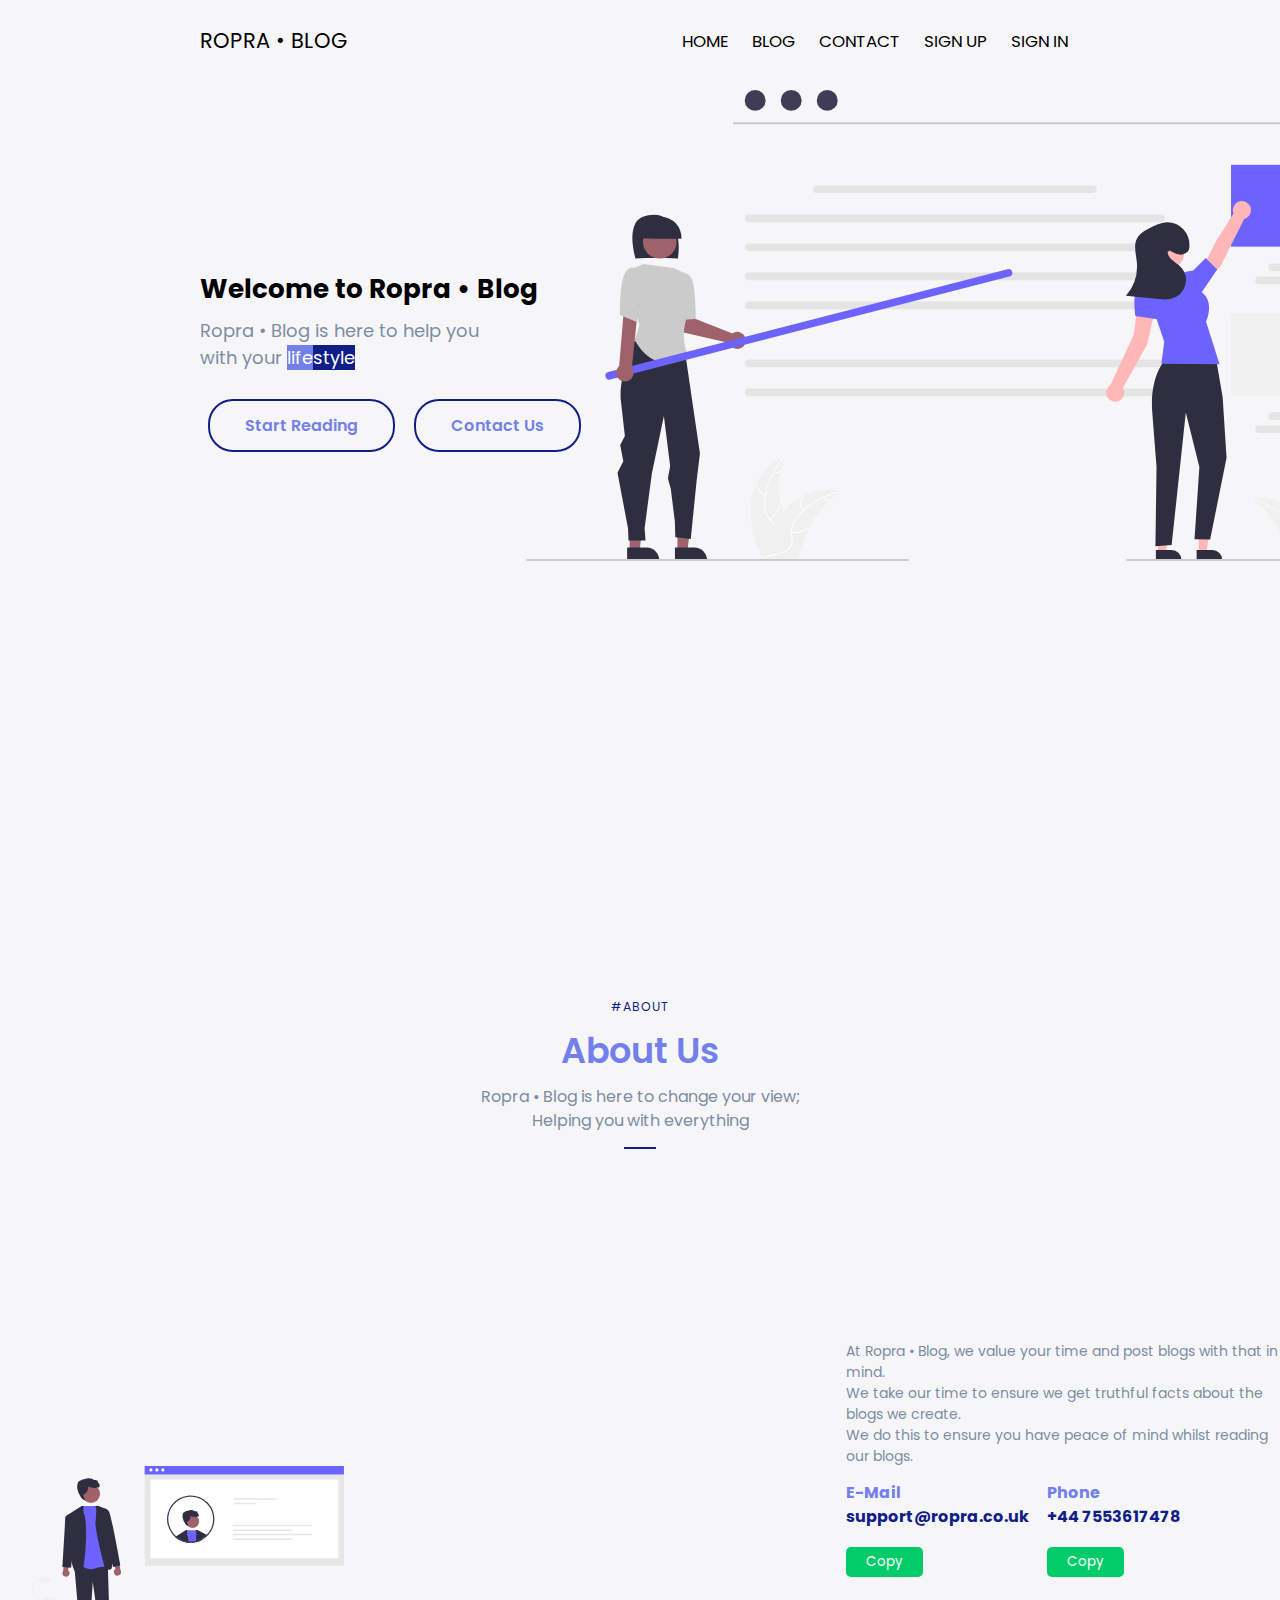
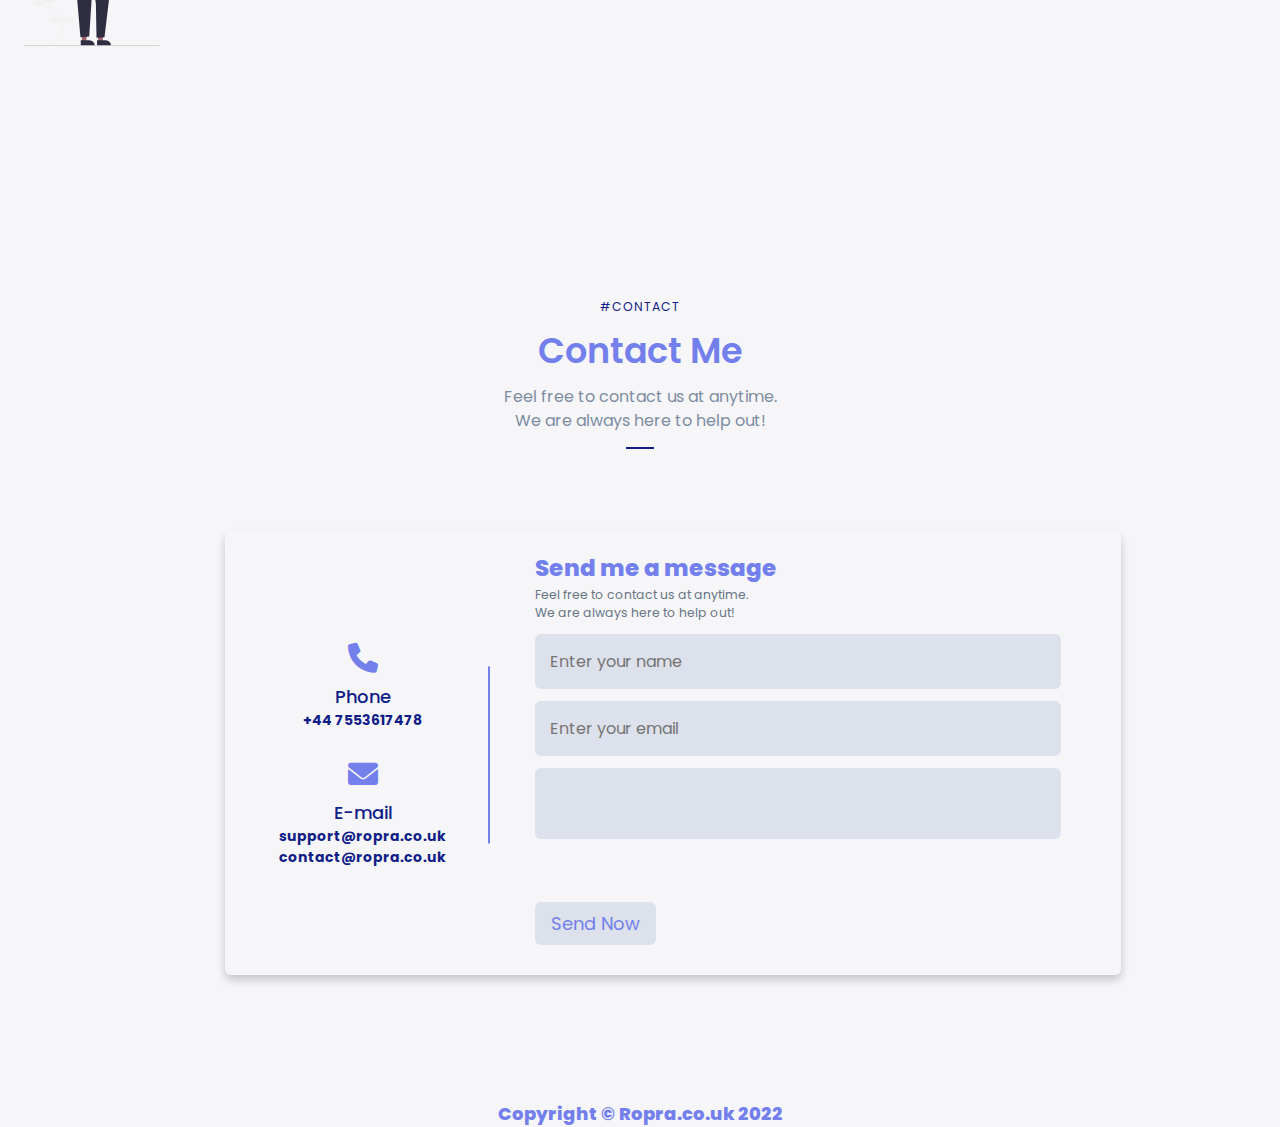
<file: index.html>
<!DOCTYPE html>
<html lang="en">
<head>
    <meta charset="UTF-8">
    <meta name="viewport" content="width=device-width, initial-scale=1.0">
    <meta http-equiv="X-UA-Compatible" content="ie=edge">
    <link rel="stylesheet" href="./index.css">
    <title>Ropra • Blog</title>
    <link rel="icon" type="image/x-icon" href="Studio-Project.png">
    <link href="https://fonts.googleapis.com/icon?family=Material+Icons" rel="stylesheet">
    <!-- ====== Fontawesome CDN Link ====== -->
    <link rel="stylesheet" href="https://cdnjs.cloudflare.com/ajax/libs/font-awesome/6.0.0/css/all.min.css"/>
    <!-- Adsense-->
    <script async src="https://pagead2.googlesyndication.com/pagead/js/adsbygoogle.js?client=ca-pub-5528148247928148"
     crossorigin="anonymous"></script>
</head>
<body>
    <div class="container">
        <div class="home-page">
            <header>
                <div class="logo">
                    <a href="index.html">Ropra • BLOG</a>
                </div>
                <div class="menu">
                    <ul>
                        <li><a href="index.html">home</a></li>
                        <li><a href="blog.html">blog</a></li>
                        <li><a href="#contact">contact</a></li>
                        <li><a href="#">sign up</a></li>
                        <li><a href="#">sign in</a></li>
                    </ul>
                </div>
            </header>
            <div class="home-content">
                <div class="webpage-info">
                    <h3>Welcome to Ropra • Blog</h3>
                    <p>Ropra • Blog is here to help you<br>with your <span class="tr2">life</span><span class="tr1">style</span></p>
                    <div class="btns">
                        <button class="btn-1">Start Reading</button>
                        <a href="#contact"><button class="btn-2">Contact Us</button></a>
                    </div>
                </div>
                <div class="webp-img">
                    <img src="undraw_blogging_re_kl0d.svg" alt="Blogging image">
                </div>
            </div>
        </div>
        <div class="webp-abt">
            <div class="abt-page">
                <div class="head-title">
                    <a href="">#about</a>
                    <h1>about us</h1>
                    <p>Ropra • Blog is here to change your view;
                    <br>Helping you with everything</p>
                </div>
                <div class="about-content">
                    <div class="abt-img">
                        <img src="undraw_profile_re_4a55.svg" alt="About us image">
                    </div>
                </div>
                <div class="abt-details">

                    <div class="abt-info">

                        <p>
                        At Ropra • Blog, we value your time and post blogs with that in mind.<br>
                        We take our time to ensure we get truthful facts about the blogs we create.<br>
                        We do this to ensure you have peace of mind whilst reading our blogs.
                        </p>

                    </div>

                    <div class="c-info">

                        <div class="left">

                            <h4><span>e-mail</span> <br>support@ropra.co.uk</h4><button class="btnc" id="cpybtn" onclick="copy('text1')">Copy</button>
                          
                        </div>

                        <div class="right">

                            <h4><span>phone</span> <br>+44 7553617478</h4><button class="btnc" id="cpybtn2" onclick="copy('text2')">Copy</button>
                            
                        </div>
                        
                    </div>
                </div>
            </div>
        </div>
        
        <div class="contact-page" id="contact">
            <div class="head-title">
                <a href="">#contact</a>
                <h1>Contact me</h1>
                <p>Feel free to contact us at anytime.<br>
                We are always here to help out!</p>
            </div>
            <div class="contact-content">
                <div class="side-left">
                    <div class="phone details">
                        <i class="fa-solid fa-phone"></i>
                        <h4 class="topic">Phone</h4>
                        <h4 class="txt1">+44 7553617478</h4>
                    </div>

                    <div class="email details">
                        <i class="fa-solid fa-envelope"></i>
                        <h2 class="topic">E-mail</h2>
                        <h4 class="txt1">support@ropra.co.uk</h4>
                        <h4 class="txt2">contact@ropra.co.uk</h4>
                    </div>
                </div>
                <div class="side-right">
                    <h1 class="topic-text">Send me a message</h1>
                    <p>Feel free to contact us at anytime.<br>
                    We are always here to help out!</p>
                    <form action="https://formsubmit.co/765b24381879276ad12dce4437b897aa" method="POST">
                        <div class="input-box">
                            <input type="text" name="Name" placeholder="Enter your name">
                        </div>
                        <div class="input-box">
                            <input type="text" name="Email" placeholder="Enter your email">
                        </div>
                        <div class="input-box message-box">
                            <textarea name="Message"></textarea>
                        </div>
                        <div class="button">
                            <input type="submit" value="Send Now">
                        </div>
                    </form>
                </div>
            </div>
        </div>

        <div class="footer">
                <h1>Copyright © Ropra.co.uk 2022 </h1>
        </div>

        <!-- TO COPY THE EMAIL AND PHONE NUMBER-->
        <p class="invis" id="text1">support@ropra.co.uk</p>
        <p class="invis" id="text2">+44 7553617478</p>

        <div class="notif">
            Successfully copied text!
        </div>
    
    </div>
    <script>

        function copy(copyId){
            let inputElement = document.createElement("input");
            inputElement.type = "text";
            let copyText = document.getElementById(copyId).innerHTML;
            inputElement.value = copyText;
            document.body.appendChild(inputElement);
            inputElement.select();
            document.execCommand('copy');
            document.body.removeChild(inputElement);
            

        }
        
        const Notif = {
            init() {
                this.hideTimeout = null;

                this.el = document.createElement('div');
                this.el.className = 'notif';
                document.body.appendChild(this.el);
            },

            show(message, state) {
                clearTimeout(this.hideTimeout);

                this.el.textContent = message;
                this.el.className = 'notif notif--visible';

                if (state) { 
                }

                this.hideTimeout = setTimeout(() => {
                this.el.classList.remove('notif--visible');
                }, 3000);
            }
            };

            document.addEventListener('DOMContentLoaded', () => Notif.init());
        
            /* NOTIF

            document.getElementById("cpybtn").onclick = () => {
                Notif.show("Copied successfully", "success");
            }

            document.getElementById("cpybtn2").onclick = () => {
                Notif.show("Copied successfully", "success");
            }
            */

    </script>

    
    <!-- Ropra -->
        <ins class="adsbygoogle"
        style="display:block"
        data-ad-client="ca-pub-5528148247928148"
        data-ad-slot="8394768560"
        data-ad-format="auto"
        data-full-width-responsive="true"></ins>
    <script>
    (adsbygoogle = window.adsbygoogle || []).push({});
    </script>
</body>
</html>
</file>
<file: index.css>
/* ========== IMPORTS ======= */

@import url('https://fonts.googleapis.com/css2?family=Poppins:wght@300;500;700;800&display=swap');


/* ------------- ROOT VARIABLES ------------- */
:root {
    --color-primary: #7380ec;
    --color-primary2: #7381ec;
    --color-danger: #ff7782;
    --color-success: #41f1b6;
    --color-warning: #ffbb55;
    --color-white: #fff;
    --color-info-dark: #7d8da1;
    --color-info-light: #dce1eb;
    --color-dark: #363949;
    --color-light: Urgba(132, 139, 200, 0.18);
    --color-primary-variant: #111e88;
    --color-dark-variant: #677483;
    --color-background: #f6f6f9;
    --card-border-radius: 2rem;
    --border-radius-1: 0.4rem;
    --border-radius-2: 0.8rem;
    --border-radius-3: 1.2rem;
    --card-padding: 1.8rem;
    --padding-1: 1.2rem;
    --box-shadow: 0 3rem 5rem var(--color-light);
}

* {
    margin: 0%;
    padding: 0%;
    outline: 0;
    appearance: none;
    border: 0;
    text-decoration: none;
    list-style: none;
    box-sizing: border-box;
    font-family: 'Poppins', sans-serif;
    scroll-behavior: smooth;
}

img {
    user-drag: none;
    user-select: none;
    -moz-user-select: none;
    -webkit-user-drag: none;
    -webkit-user-select: none;
    -ms-user-select: none;

}

html{
    font-size: 14px;
}

body {
    width: 100vw;
    height: 100vh;
    font-family: poppins, sans-serif;
    font-size: 0.88rem;
    background: var(--color-background);
    user-select: none;
    overflow-x: hidden;
    margin: 0;
    padding: 0;
}

a {
    color: var(--color-dark);
}

h1 {
    font-weight: 800;
    font-size: 2.8rem;
}

h2 {
    font-size: 2.4rem;
}

h3 {
    font-size: 1.87rem;
}

h4 {
    font-size: 1.8rem;
}

h5 {
    font-size: 1.77rem;
}

small {
    font-size: 1.75rem;
}

.text-muted {
    color: var(--color-info-dark);
}

p {
    color: var(--color-dark-variant);
}

b {
    color: var(--color-dark);
}

.primary {
    color: var(--color-primary);
}

.danger {
    color: var(--color-danger);
}

.success {
    color: var(--color-success);
}

.warning {
    color: var(--color-warning);
}


/* =========== ACTUALL CSS =========*/

.home-page {
    position: relative;
    width: 100%;
    height: 100vh;
    background-color: var(--color-background);
}

header {
    position: relative;
    width: 100%;
    display: flex;
    justify-content: space-between;
    align-items: center;
    background-color: var(--color-background);
    padding: 25px 200px;
}

.logo a {
    font-size: 1.5rem;
    color: #000;
    text-decoration: none;
    text-transform: uppercase;
    cursor: pointer;
}

.menu {
    position: relative;
}

.menu ul {
    display: flex;
}

.menu ul li a {
    font-size: 1.2rem;
    color: #000;
    text-decoration: none;
    text-transform: uppercase;
    margin:  0px 12px;
    cursor: pointer;
    transition: 0.5s ease;
    position: relative;
}

.menu ul li a::before {
    position: absolute;
    content: "";
    bottom: -8px;
    left: 0;
    width: 0%;
    height: 1px;
    background-color: var(--color-primary-variant);
    transition: 0.5s ease;
} 

.menu ul li a:hover::before {
    width: 100%;
}

.tr1 {
    background: var(--color-primary-variant);
    color: #fff;
    transition: cubic-bezier(0.075, 0.82, 0.165, 1);
}

.tr2 {
    background: var(--color-primary);
    color: #fff;
    transition: cubic-bezier(0.075, 0.82, 0.165, 1);
}

.home-content {
    position: absolute;
    padding: 0 200px;
    top: 30%;
}

.webpage-info {
    position: relative;
}

.webpage-info h1 {
    font-size: 3.5rem;
    font-weight: 600;
    color: var(--color-primary);
}

.webpage-info p {
    font-size: 18px;
    line-height: 1.5;
    color: var(--color-info-dark);
    padding: 8px 0;
}

.btns {
    position: relative;
    top: 20px;
}

.btns button {
    padding: 12px 35px;
    font-size: 16px;
    font-weight: 600;
    color: var(--color-primary);
    text-transform: capitalize;
    border: 2px solid var(--color-primary-variant);
    border-radius: 25px;
    outline: none;
    margin: 0 8px;
    cursor: pointer;
    transition: 0.5s ease;
    background-color: transparent;
}

.btns button:hover {
    background-color: var(--color-primary-variant);
}

.webp-img {
    position: absolute;
    top: -20vh;
    right: -80vh;
    pointer-events: none;
}

.head-title {
    position: relative;
    top: 10vh;
    display: flex;
    justify-content: center;
    align-items: center;
    flex-direction: column;
    text-align: center;
}

.head-title a {
    text-transform: uppercase;
    color: var(--color-primary-variant);
    padding: 8px 0;
    letter-spacing: 1px;
    text-decoration: none;
}

.head-title h1 {
    font-size: 2.5rem;
    font-weight: 600;
    color: var(--color-primary);
    text-transform: capitalize;
}

.head-title p {
    padding: 8px 0;
    font-size: 16px;
    color: var(--color-info-dark);
    line-height: 1.5;
    position: relative;
}

.head-title p::before {
    position: absolute;
    content: "";
    top: 110%;
    left: 45%;
    width: 10%;
    height: 2px;
    background-color: var(--color-primary-variant);
}

.webp-abt {
    position: relative;
    width: 100%;
    height: 100vh;
    background-color: var(--color-background);
}

.about-content {
    position: absolute;
    top: 72vh;
    left: 30%;
    transform: translateX(-50%);
    display: flex;
}

.abt-img {
    position: relative;
    top: 8vh;
    width: 320px;
    height: 300px;
}

.abt-img img {
    width: 100%;
    position: relative;
    top: -154px;
    left: -200px
}

.abt-details {
    position: absolute;
    top: 49vh;
    left: 94vh;
}

.abt-info p {
    font-size: 14px;
    line-height: 1.5;
    color: var(--color-info-dark);
}

.c-info {
    position: relative;
    top: 6px;
    display: flex;
}

.c-info h4 {
    font-size: 16px;
    color: var(--color-primary-variant);
    line-height: 1.5;
    padding: 8px 0;
}

.c-info h4 span {
    text-transform: capitalize;
    color: var(--color-primary);
}

.right {
    margin-left: 18px;
}

.fa-solid {
    color: var(--color-primary-variant);
}

.contact-page {
    position: relative;
    width: 100%;
    height: 100vh;
    background-color: var(--color-background);
}

.contact-content {
    position: relative;
    top: 20vh;
    left: 25vh;
    width: 70%;
    background-color: var(--color-light);
    border-radius: 6px;
    padding: 20px 60px 30px 40px;
    box-shadow: 0 5px 10px rgba(0, 0, 0, 0.2);
    display: flex;
    align-items: center;
    justify-content: space-between;
}

.contact-content .side-left {
    width: 25%;
    height: 100%;
    display: flex;
    justify-content: center;
    align-items: center;
    flex-direction: column;
    margin-top: 15px;
    position: relative;
    color: var(--color-primary-variant);
}

.contact-content .side-left::before {
    position: absolute;
    content: "";
    height: 70%;
    width: 2px;
    right: -30px;
    top: 50%;
    transform: translateY(-50%);
    background-color: var(--color-primary);
}

.contact-content .side-left .details {
    margin: 14px;
    text-align: center;
}
.contact-content .side-left .details i {
    font-size: 30px;
    color: var(--color-primary);
    margin-bottom: 10px;
}

.side-left .details .topic {
    font-size: 18px;
    font-weight: 500;
}

.side-left .details .txt1, .side-left .details .txt2 {
    font-size: 14px;
    color: var(--color-primary-variant);
}

.side-right {
    width: 75%;
    margin-left: 75px;
}

.side-right .topic-text {
    font-size: 23px;
    line-height: 1.5;
    color: var(--color-primary);
}

.side-right .input-box {
    height: 50%;
    width: 100%;
    margin: 12px 0;
}

.side-right .input-box input, .side-right .input-box textarea {
    height: 100%;
    width: 100%;
    border: none;
    outline: none; 
    font-size: 16px;
    background-color: var(--color-info-light);
    border-radius: 6px;
    padding: 15px 15px;
    resize: none;
    color: var(--color-primary);
}

.side-right .message-box {
    min-height: 110px;
}

.side-right .input-box textarea {
    padding-top: 6px;
}

.side-right .button {
    display: inline-block;
    margin-top: 12px;
}

.side-right .button input[type="submit"]{
    color: var(--color-primary);
    font-size: 18px;
    outline: none;
    border: none;
    padding: 8px 16px;
    border-radius: 6px;
    background-color: var(--color-info-light);
    cursor: pointer;
    transition: 0.5s ease;
}

.side-right .button input[type="submit"]:hover {
    background-color: var(--color-info-dark);
    color: var(--color-primary-variant);
}

.footer h1 {
    font-size: 18px;
    color: var(--color-primary);
    text-align: center;
}

/* ======= NOTIFI ========= */

.btnc {
    background-color: #02cb69;
    border: none;
    color: #ffffff;
    margin: 10px 0 30px 0;
    padding: 5px 20px;
    border-radius: 5px;
    outline: none;
    cursor: pointer;
}

.invis {
    font-size: 0;
}

.notif {
    position: fixed;
    top: 0;
    left: 0;
    right: 0;
    margin: auto;
    max-width: 400px;
    padding: 6px;
    background: #cccccc;
    color: var(--color-primary);
    text-align: center;
    border: 1px solid var(--color-primary-variant);
    border-radius: 5px;
    box-shadow: 0 0 10px rgba(0, 0, 0, 0.2);
    visibility: hidden;
    opacity: 0;
    transition: opacity 0.2s, top 0.2s, visibility 0.2s;
}

.notif--visible {
    top: 20px;
    opacity: 1;
    visibility: visible;
}

.notif--success {
    background: var(--color-info-light);
    border-color: var(--color-primary-variant);
    color: var(--color-primary);
}
</file>
